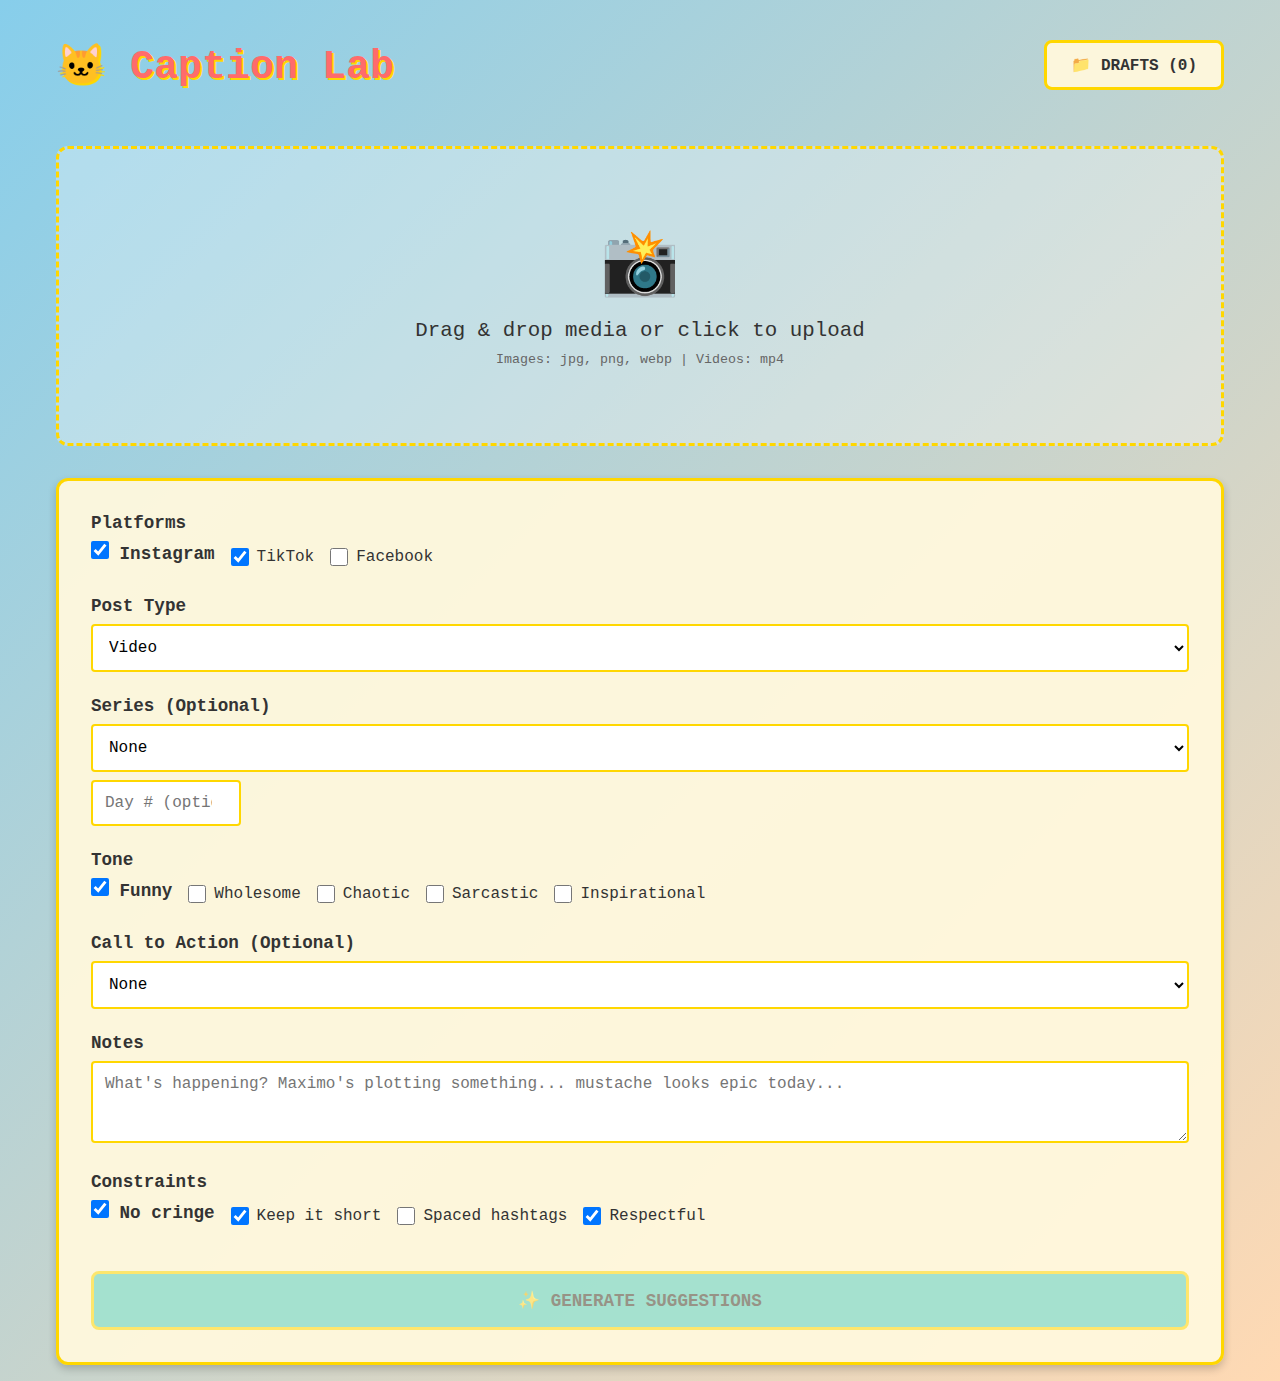
<file: Caption-Lab/index.html>
<!DOCTYPE html>
<html lang="en">
<head>
    <meta charset="UTF-8">
    <meta name="viewport" content="width=device-width, initial-scale=1.0">
    <title>Caption Lab - Maximo Content Studio</title>
    <link rel="stylesheet" href="css/style.css">
</head>
<body>
    <div id="app-container">
        <!-- Header -->
        <header id="app-header">
            <h1>🐱 Caption Lab</h1>
            <button id="drafts-btn" class="icon-btn">📁 Drafts (0)</button>
        </header>

        <!-- Upload Screen -->
        <div id="upload-screen" class="screen active">
            <div class="upload-zone">
                <div id="drop-area" class="drop-area">
                    <input type="file" id="file-input" accept="image/*,video/mp4" hidden>
                    <div class="drop-prompt">
                        <span class="icon">📸</span>
                        <p>Drag & drop media or click to upload</p>
                        <small>Images: jpg, png, webp | Videos: mp4</small>
                    </div>
                    <div id="media-preview" class="media-preview hidden">
                        <!-- Dynamic preview inserted here -->
                    </div>
                </div>
            </div>

            <!-- Context Form -->
            <div id="context-form" class="context-form">
                <div class="form-section">
                    <label>Platforms</label>
                    <div class="checkbox-group">
                        <label><input type="checkbox" name="platform" value="instagram" checked> Instagram</label>
                        <label><input type="checkbox" name="platform" value="tiktok" checked> TikTok</label>
                        <label><input type="checkbox" name="platform" value="facebook"> Facebook</label>
                    </div>
                </div>

                <div class="form-section">
                    <label>Post Type</label>
                    <select name="postType">
                        <option value="video">Video</option>
                        <option value="photo">Photo</option>
                        <option value="meme">Meme</option>
                    </select>
                </div>

                <div class="form-section">
                    <label>Series (Optional)</label>
                    <select name="series">
                        <option value="">None</option>
                        <option value="SteveHarveyMustache">Steve Harvey Mustache</option>
                        <option value="MrMonopoly">Mr. Monopoly</option>
                        <option value="PokerFace">Poker Face</option>
                        <option value="Other">Other</option>
                    </select>
                    <input type="number" name="seriesDay" placeholder="Day # (optional)" min="1">
                </div>

                <div class="form-section">
                    <label>Tone</label>
                    <div class="checkbox-group">
                        <label><input type="checkbox" name="tone" value="funny" checked> Funny</label>
                        <label><input type="checkbox" name="tone" value="wholesome"> Wholesome</label>
                        <label><input type="checkbox" name="tone" value="chaotic"> Chaotic</label>
                        <label><input type="checkbox" name="tone" value="sarcastic"> Sarcastic</label>
                        <label><input type="checkbox" name="tone" value="inspirational"> Inspirational</label>
                    </div>
                </div>

                <div class="form-section">
                    <label>Call to Action (Optional)</label>
                    <select name="cta">
                        <option value="">None</option>
                        <option value="comment">Comment</option>
                        <option value="follow">Follow</option>
                        <option value="rate">Rate</option>
                        <option value="share">Share</option>
                    </select>
                </div>

                <div class="form-section">
                    <label>Notes</label>
                    <textarea name="notes" placeholder="What's happening? Maximo's plotting something... mustache looks epic today..." rows="3"></textarea>
                </div>

                <div class="form-section">
                    <label>Constraints</label>
                    <div class="checkbox-group">
                        <label><input type="checkbox" name="constraint" value="noCringe" checked> No cringe</label>
                        <label><input type="checkbox" name="constraint" value="keepShort" checked> Keep it short</label>
                        <label><input type="checkbox" name="constraint" value="spacedHashtags"> Spaced hashtags</label>
                        <label><input type="checkbox" name="constraint" value="respectful" checked> Respectful</label>
                    </div>
                </div>

                <button id="generate-btn" class="primary-btn" disabled>✨ Generate Suggestions</button>
                <div id="loading-indicator" class="loading-indicator hidden">
                    <div class="spinner"></div>
                    <p>Generating epic content...</p>
                </div>
            </div>
        </div>

        <!-- Results Screen -->
        <div id="results-screen" class="screen">
            <div class="results-header">
                <button id="back-btn" class="secondary-btn">← Back</button>
                <button id="save-draft-btn" class="primary-btn">💾 Save Draft</button>
            </div>

            <!-- Tabs -->
            <div class="tabs">
                <button class="tab active" data-tab="onscreen">On-Screen Text</button>
                <button class="tab" data-tab="captions">Captions</button>
                <button class="tab" data-tab="hashtags">Hashtags</button>
                <button class="tab" data-tab="audio">Trending Audio</button>
            </div>

            <!-- Tab Content -->
            <div class="tab-content">
                <div id="onscreen-tab" class="tab-panel active">
                    <!-- Dynamically populated -->
                </div>
                <div id="captions-tab" class="tab-panel">
                    <!-- Dynamically populated -->
                </div>
                <div id="hashtags-tab" class="tab-panel">
                    <!-- Dynamically populated -->
                </div>
                <div id="audio-tab" class="tab-panel">
                    <!-- Dynamically populated -->
                </div>
            </div>
        </div>

        <!-- Drafts Panel (overlay) -->
        <div id="drafts-panel" class="panel hidden">
            <div class="panel-header">
                <h2>Saved Drafts</h2>
                <button class="close-btn">✕</button>
            </div>
            <div class="panel-content">
                <div id="drafts-list">
                    <!-- Dynamically populated -->
                </div>
            </div>
        </div>
    </div>

    <!-- Load scripts -->
    <script src="js/utils.js"></script>
    <script src="js/media-handler.js"></script>
    <script src="js/form-manager.js"></script>
    <script src="js/ai-agents.js"></script>
    <script src="js/results-manager.js"></script>
    <script src="js/draft-manager.js"></script>
    <script src="js/ui.js"></script>
    <script src="js/main.js"></script>
</body>
</html>
</file>
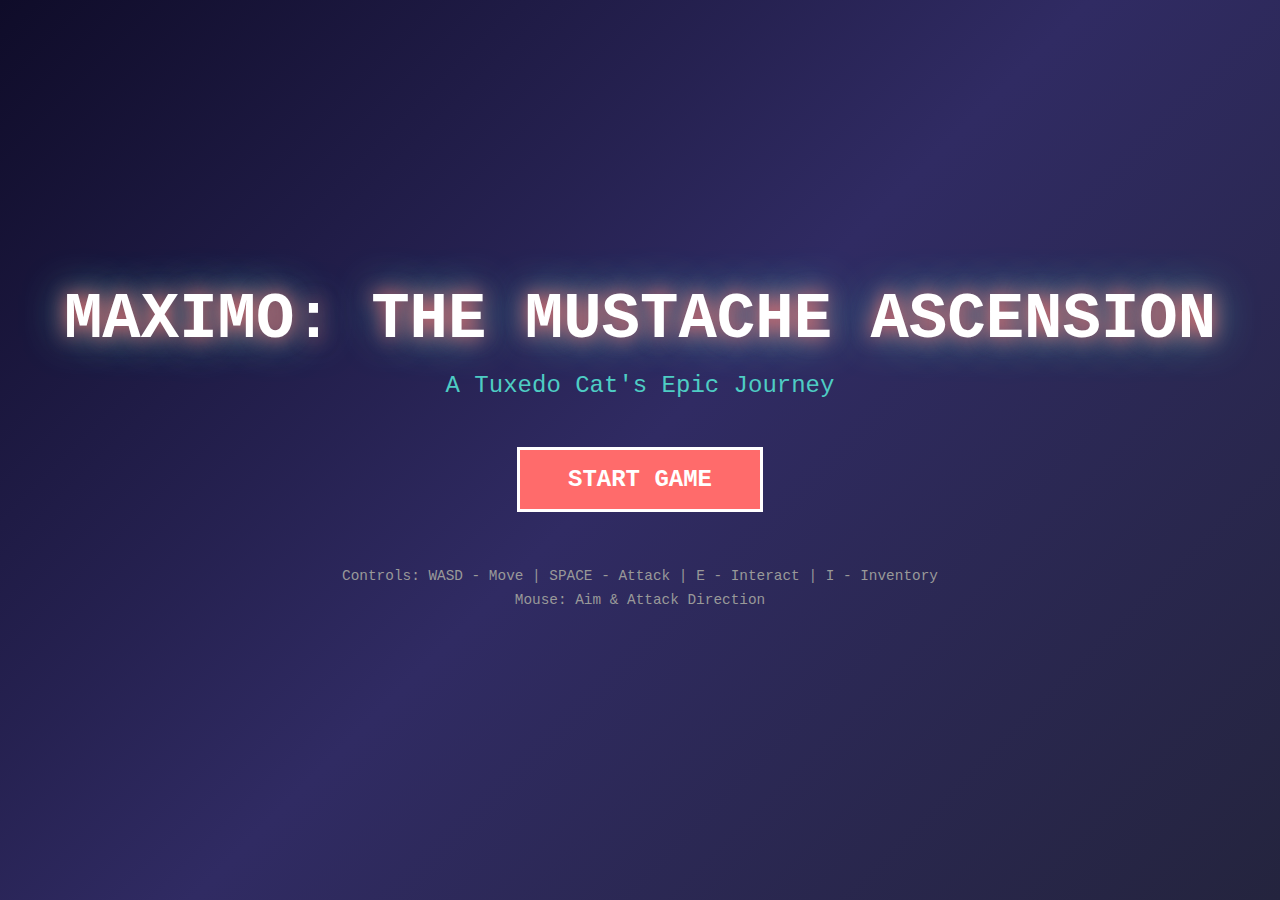
<file: Maximo-The-Mustache-Ascension/index.html>
<!DOCTYPE html>
<html lang="en">
<head>
    <meta charset="UTF-8">
    <meta name="viewport" content="width=device-width, initial-scale=1.0">
    <meta http-equiv="Content-Security-Policy" content="upgrade-insecure-requests">
    <title>Maximo: The Mustache Ascension</title>
    <link rel="stylesheet" href="css/style.css">
</head>
<body>
    <div id="game-container">
        <div id="title-screen" class="screen active">
            <h1>MAXIMO: THE MUSTACHE ASCENSION</h1>
            <p class="subtitle">A Tuxedo Cat's Epic Journey</p>
            <button id="start-btn" class="game-btn">START GAME</button>
            <div class="credits">
                <p>Controls: WASD - Move | SPACE - Attack | E - Interact | I - Inventory</p>
                <p>Mouse: Aim & Attack Direction</p>
            </div>
        </div>

        <div id="game-screen" class="screen">
            <canvas id="game-canvas"></canvas>

            <!-- HUD -->
            <div id="hud">
                <div class="hud-panel" id="stats-panel">
                    <h3>MAXIMO</h3>
                    <div class="stat-bar">
                        <label>HP:</label>
                        <div class="bar"><div id="health-bar" class="bar-fill hp"></div></div>
                        <span id="health-text">100/100</span>
                    </div>
                    <div class="stat-bar">
                        <label>XP:</label>
                        <div class="bar"><div id="xp-bar" class="bar-fill xp"></div></div>
                        <span id="xp-text">0/100</span>
                    </div>
                    <div class="stat-info">
                        <p>Level: <span id="level-display">1</span></p>
                        <p>Catnip: <span id="catnip-display">0</span></p>
                    </div>
                </div>

                <div class="hud-panel" id="skills-panel">
                    <h4>Skills</h4>
                    <p>Agility: <span id="agility-stat">0</span></p>
                    <p>Strength: <span id="strength-stat">0</span></p>
                    <p>Chaos: <span id="chaos-stat">0</span></p>
                    <button id="skills-btn" class="small-btn">Upgrade (K)</button>
                </div>

                <div class="hud-panel" id="combat-info">
                    <p id="enemy-counter">Enemies: 0</p>
                    <p id="boss-indicator" class="hidden">⚠️ BOSS NEARBY</p>
                </div>
            </div>

            <!-- Inventory Panel -->
            <div id="inventory-panel" class="panel hidden">
                <div class="panel-header">
                    <h2>Inventory</h2>
                    <button class="close-btn">✕</button>
                </div>
                <div class="panel-content">
                    <div id="inventory-grid"></div>
                    <div id="inventory-stats">
                        <h3>Equipment Bonus</h3>
                        <p>Attack: +<span id="bonus-attack">0</span></p>
                        <p>Defense: +<span id="bonus-defense">0</span></p>
                    </div>
                </div>
            </div>

            <!-- Skill Tree Panel -->
            <div id="skill-panel" class="panel hidden">
                <div class="panel-header">
                    <h2>Skill Tree</h2>
                    <button class="close-btn">✕</button>
                </div>
                <div class="panel-content">
                    <p>Skill Points: <span id="skill-points">0</span></p>
                    <div class="skill-trees">
                        <div class="skill-tree">
                            <h3>⚡ Agility</h3>
                            <button class="skill-upgrade" data-skill="agility">Speed Boost</button>
                            <button class="skill-upgrade" data-skill="agility">Dodge Mastery</button>
                        </div>
                        <div class="skill-tree">
                            <h3>💪 Strength</h3>
                            <button class="skill-upgrade" data-skill="strength">Claw Strike</button>
                            <button class="skill-upgrade" data-skill="strength">Iron Fur</button>
                        </div>
                        <div class="skill-tree">
                            <h3>🌀 Chaos</h3>
                            <button class="skill-upgrade" data-skill="chaos">Catnip Frenzy</button>
                            <button class="skill-upgrade" data-skill="chaos">Nine Lives</button>
                        </div>
                    </div>
                </div>
            </div>

            <!-- Game Over Screen -->
            <div id="gameover-screen" class="overlay hidden">
                <h2>YOU DIED</h2>
                <p>The mustache lives on...</p>
                <button id="respawn-btn" class="game-btn">RESPAWN</button>
            </div>

            <!-- Boss Defeated Screen -->
            <div id="victory-screen" class="overlay hidden">
                <h2>BOSS DEFEATED!</h2>
                <p id="victory-message"></p>
                <button id="continue-btn" class="game-btn">CONTINUE</button>
            </div>
        </div>
    </div>

    <!-- Load game modules -->
    <script src="js/utils.js"></script>
    <script src="js/entities.js"></script>
    <script src="js/combat.js"></script>
    <script src="js/progression.js"></script>
    <script src="js/ui.js"></script>
    <script src="js/world.js"></script>
    <script src="js/game.js"></script>
    <script src="js/main.js"></script>
</body>
</html>
</file>
<file: Maximo-The-Mustache-Ascension/css/style.css>
* {
    margin: 0;
    padding: 0;
    box-sizing: border-box;
}

body {
    font-family: 'Courier New', monospace;
    background: linear-gradient(135deg, #1a1a2e 0%, #16213e 100%);
    color: #fff;
    overflow: hidden;
}

#game-container {
    width: 100vw;
    height: 100vh;
    display: flex;
    justify-content: center;
    align-items: center;
    position: relative;
}

/* Screens */
.screen {
    display: none;
    width: 100%;
    height: 100%;
}

.screen.active {
    display: flex;
    flex-direction: column;
    justify-content: center;
    align-items: center;
}

/* Title Screen */
#title-screen {
    background: linear-gradient(135deg, #0f0c29, #302b63, #24243e);
    text-align: center;
}

#title-screen h1 {
    font-size: 4rem;
    margin-bottom: 1rem;
    text-shadow: 0 0 20px #ff6b6b, 0 0 40px #4ecdc4;
    animation: glow 2s ease-in-out infinite alternate;
}

@keyframes glow {
    from { text-shadow: 0 0 20px #ff6b6b, 0 0 40px #4ecdc4; }
    to { text-shadow: 0 0 30px #ff6b6b, 0 0 60px #4ecdc4; }
}

.subtitle {
    font-size: 1.5rem;
    margin-bottom: 3rem;
    color: #4ecdc4;
}

.credits {
    margin-top: 3rem;
    font-size: 0.9rem;
    color: #999;
}

.credits p {
    margin: 0.5rem 0;
}

/* Buttons */
.game-btn {
    padding: 1rem 3rem;
    font-size: 1.5rem;
    font-family: 'Courier New', monospace;
    background: #ff6b6b;
    color: #fff;
    border: 3px solid #fff;
    cursor: pointer;
    transition: all 0.3s;
    text-transform: uppercase;
    font-weight: bold;
}

.game-btn:hover {
    background: #fff;
    color: #ff6b6b;
    transform: scale(1.1);
}

.small-btn {
    padding: 0.3rem 0.8rem;
    font-size: 0.8rem;
    font-family: 'Courier New', monospace;
    background: #4ecdc4;
    color: #fff;
    border: 2px solid #fff;
    cursor: pointer;
    transition: all 0.2s;
}

.small-btn:hover {
    background: #fff;
    color: #4ecdc4;
}

/* Game Screen */
#game-screen {
    position: relative;
    background: #000;
}

#game-canvas {
    display: block;
    background: #1a1a1a;
}

/* HUD */
#hud {
    position: absolute;
    top: 0;
    left: 0;
    width: 100%;
    padding: 1rem;
    display: flex;
    justify-content: space-between;
    pointer-events: none;
}

.hud-panel {
    background: rgba(0, 0, 0, 0.8);
    border: 2px solid #4ecdc4;
    padding: 1rem;
    border-radius: 8px;
    pointer-events: all;
}

.hud-panel h3 {
    color: #ff6b6b;
    margin-bottom: 0.5rem;
    font-size: 1.2rem;
}

.hud-panel h4 {
    color: #4ecdc4;
    margin-bottom: 0.5rem;
}

.stat-bar {
    display: flex;
    align-items: center;
    margin: 0.5rem 0;
    gap: 0.5rem;
}

.stat-bar label {
    min-width: 30px;
    font-weight: bold;
}

.bar {
    width: 200px;
    height: 20px;
    background: #333;
    border: 2px solid #666;
    border-radius: 4px;
    overflow: hidden;
}

.bar-fill {
    height: 100%;
    transition: width 0.3s;
}

.bar-fill.hp {
    background: linear-gradient(90deg, #ff6b6b, #ff8e53);
}

.bar-fill.xp {
    background: linear-gradient(90deg, #4ecdc4, #44a8e8);
}

.stat-info p {
    margin: 0.3rem 0;
    font-size: 0.9rem;
}

#combat-info {
    text-align: right;
}

#boss-indicator {
    color: #ff6b6b;
    font-weight: bold;
    animation: pulse 1s infinite;
}

@keyframes pulse {
    0%, 100% { opacity: 1; }
    50% { opacity: 0.5; }
}

/* Panels */
.panel {
    position: absolute;
    top: 50%;
    left: 50%;
    transform: translate(-50%, -50%);
    width: 600px;
    max-height: 80vh;
    background: rgba(0, 0, 0, 0.95);
    border: 3px solid #4ecdc4;
    border-radius: 10px;
    overflow: hidden;
    z-index: 100;
}

.panel-header {
    background: #4ecdc4;
    color: #000;
    padding: 1rem;
    display: flex;
    justify-content: space-between;
    align-items: center;
}

.close-btn {
    background: transparent;
    border: none;
    font-size: 1.5rem;
    cursor: pointer;
    color: #000;
    font-weight: bold;
}

.close-btn:hover {
    color: #ff6b6b;
}

.panel-content {
    padding: 1.5rem;
    overflow-y: auto;
    max-height: calc(80vh - 80px);
}

#inventory-grid {
    display: grid;
    grid-template-columns: repeat(5, 1fr);
    gap: 0.5rem;
    margin-bottom: 1rem;
}

.inventory-slot {
    width: 80px;
    height: 80px;
    background: #222;
    border: 2px solid #444;
    border-radius: 4px;
    display: flex;
    align-items: center;
    justify-content: center;
    cursor: pointer;
    transition: all 0.2s;
}

.inventory-slot:hover {
    border-color: #4ecdc4;
    transform: scale(1.05);
}

.skill-trees {
    display: grid;
    grid-template-columns: repeat(3, 1fr);
    gap: 1rem;
}

.skill-tree {
    background: rgba(255, 255, 255, 0.05);
    padding: 1rem;
    border-radius: 8px;
    text-align: center;
}

.skill-upgrade {
    display: block;
    width: 100%;
    margin: 0.5rem 0;
    padding: 0.8rem;
    background: #333;
    color: #fff;
    border: 2px solid #666;
    cursor: pointer;
    transition: all 0.3s;
    font-family: 'Courier New', monospace;
}

.skill-upgrade:hover {
    background: #4ecdc4;
    border-color: #4ecdc4;
    color: #000;
}

.skill-upgrade.unlocked {
    background: #4ecdc4;
    color: #000;
    border-color: #4ecdc4;
}

/* Overlays */
.overlay {
    position: absolute;
    top: 0;
    left: 0;
    width: 100%;
    height: 100%;
    background: rgba(0, 0, 0, 0.9);
    display: flex;
    flex-direction: column;
    justify-content: center;
    align-items: center;
    z-index: 200;
}

.overlay h2 {
    font-size: 3rem;
    color: #ff6b6b;
    margin-bottom: 1rem;
    text-shadow: 0 0 20px #ff6b6b;
}

.overlay p {
    font-size: 1.2rem;
    margin-bottom: 2rem;
    color: #4ecdc4;
}

/* Utility Classes */
.hidden {
    display: none !important;
}

/* Responsive */
@media (max-width: 768px) {
    #title-screen h1 {
        font-size: 2rem;
    }

    .panel {
        width: 90%;
    }

    #hud {
        flex-direction: column;
        gap: 0.5rem;
    }

    .bar {
        width: 150px;
    }
}
</file>
<file: Caption-Lab/css/style.css>
/* ===== BASE RESET (from Maximo) ===== */
* {
    margin: 0;
    padding: 0;
    box-sizing: border-box;
}

:root {
    /* Primary Colors - Cat/Maximo themed */
    --primary: #FF6B6B;
    --primary-light: #FF8E53;
    --secondary: #4ecdc4;
    --accent: #FFD700;

    /* Backgrounds */
    --bg-gradient: linear-gradient(135deg, #87CEEB 0%, #FFD9B3 100%);
    --card-bg: rgba(255, 248, 220, 0.95);
    --panel-bg: rgba(0, 0, 0, 0.95);

    /* Text */
    --text-dark: #333;
    --text-light: #fff;

    /* Borders */
    --border-color: #FFD700;
}

body {
    font-family: 'Courier New', monospace;
    background: var(--bg-gradient);
    color: var(--text-dark);
    min-height: 100vh;
}

/* ===== LAYOUT ===== */
#app-container {
    max-width: 1200px;
    margin: 0 auto;
    padding: 1rem;
}

#app-header {
    display: flex;
    justify-content: space-between;
    align-items: center;
    padding: 1.5rem 0;
    margin-bottom: 2rem;
}

#app-header h1 {
    font-size: 2.5rem;
    color: var(--primary);
    text-shadow: 2px 2px 0 var(--accent);
}

/* ===== SCREEN MANAGEMENT (from Maximo) ===== */
.screen {
    display: none;
}

.screen.active {
    display: block;
}

/* ===== HIDDEN UTILITY (from Maximo) ===== */
.hidden {
    display: none !important;
}

/* ===== BUTTONS ===== */
.primary-btn, .secondary-btn, .icon-btn {
    padding: 1rem 2rem;
    font-size: 1.1rem;
    font-family: 'Courier New', monospace;
    border: 3px solid var(--border-color);
    cursor: pointer;
    transition: all 0.3s;
    text-transform: uppercase;
    font-weight: bold;
    border-radius: 8px;
}

.primary-btn {
    background: var(--secondary);
    color: var(--text-dark);
}

.primary-btn:hover:not(:disabled) {
    background: var(--primary);
    color: var(--text-light);
    transform: scale(1.05);
}

.primary-btn:disabled {
    opacity: 0.5;
    cursor: not-allowed;
}

.secondary-btn {
    background: transparent;
    color: var(--text-dark);
    border-color: var(--text-dark);
}

.secondary-btn:hover {
    background: var(--text-dark);
    color: var(--text-light);
}

.icon-btn {
    padding: 0.75rem 1.5rem;
    font-size: 1rem;
    background: var(--card-bg);
    color: var(--text-dark);
}

.icon-btn:hover {
    background: var(--accent);
}

.copy-btn {
    padding: 0.5rem 1rem;
    font-size: 0.9rem;
    background: var(--secondary);
    color: var(--text-dark);
    border: 2px solid var(--border-color);
    border-radius: 4px;
    cursor: pointer;
    transition: all 0.2s;
    font-family: 'Courier New', monospace;
    font-weight: bold;
}

.copy-btn:hover {
    background: var(--primary);
    color: var(--text-light);
}

.copy-btn.copied {
    background: #4CAF50;
    color: var(--text-light);
    pointer-events: none;
}

/* ===== UPLOAD ZONE ===== */
.upload-zone {
    margin-bottom: 2rem;
}

.drop-area {
    border: 3px dashed var(--border-color);
    border-radius: 12px;
    padding: 3rem;
    text-align: center;
    background: rgba(255, 255, 255, 0.3);
    transition: all 0.3s;
    cursor: pointer;
    min-height: 300px;
    display: flex;
    align-items: center;
    justify-content: center;
}

.drop-area:hover {
    border-color: var(--secondary);
    background: rgba(78, 205, 196, 0.1);
}

.drop-area.dragover {
    border-color: var(--secondary);
    background: rgba(78, 205, 196, 0.2);
    transform: scale(1.02);
}

.drop-prompt {
    text-align: center;
}

.drop-prompt .icon {
    font-size: 4rem;
    display: block;
    margin-bottom: 1rem;
}

.drop-prompt p {
    font-size: 1.3rem;
    margin-bottom: 0.5rem;
    color: var(--text-dark);
}

.drop-prompt small {
    color: #666;
}

.media-preview {
    max-width: 100%;
    max-height: 400px;
    overflow: hidden;
}

.media-preview img,
.media-preview video {
    max-width: 100%;
    max-height: 400px;
    border-radius: 8px;
    box-shadow: 0 4px 8px rgba(0, 0, 0, 0.3);
}

/* ===== CONTEXT FORM ===== */
.context-form {
    background: var(--card-bg);
    padding: 2rem;
    border-radius: 12px;
    border: 3px solid var(--border-color);
    box-shadow: 0 4px 8px rgba(0, 0, 0, 0.2);
}

.form-section {
    margin-bottom: 1.5rem;
}

.form-section label:first-child {
    display: block;
    font-weight: bold;
    margin-bottom: 0.5rem;
    color: var(--text-dark);
    font-size: 1.1rem;
}

.checkbox-group {
    display: flex;
    flex-wrap: wrap;
    gap: 1rem;
}

.checkbox-group label {
    display: flex;
    align-items: center;
    gap: 0.5rem;
    cursor: pointer;
}

.checkbox-group input[type="checkbox"] {
    width: 18px;
    height: 18px;
    cursor: pointer;
}

select, input[type="number"], textarea {
    width: 100%;
    padding: 0.75rem;
    font-family: 'Courier New', monospace;
    font-size: 1rem;
    border: 2px solid var(--border-color);
    border-radius: 4px;
    background: white;
}

textarea {
    resize: vertical;
    min-height: 80px;
}

input[type="number"] {
    width: 150px;
    margin-top: 0.5rem;
}

.primary-btn {
    width: 100%;
    margin-top: 1rem;
}

/* ===== LOADING INDICATOR ===== */
.loading-indicator {
    text-align: center;
    padding: 2rem;
}

.spinner {
    width: 50px;
    height: 50px;
    border: 4px solid rgba(255, 215, 0, 0.3);
    border-top-color: var(--accent);
    border-radius: 50%;
    animation: spin 1s linear infinite;
    margin: 0 auto 1rem;
}

@keyframes spin {
    to { transform: rotate(360deg); }
}

.loading-indicator p {
    font-size: 1.2rem;
    color: var(--text-dark);
}

/* ===== RESULTS SCREEN ===== */
#results-screen {
    padding-top: 1rem;
}

.results-header {
    display: flex;
    justify-content: space-between;
    margin-bottom: 2rem;
}

/* ===== TABS ===== */
.tabs {
    display: flex;
    gap: 0.5rem;
    border-bottom: 3px solid var(--border-color);
    margin-bottom: 2rem;
    overflow-x: auto;
}

.tab {
    padding: 1rem 2rem;
    background: transparent;
    border: none;
    border-bottom: 3px solid transparent;
    cursor: pointer;
    transition: all 0.3s;
    font-family: 'Courier New', monospace;
    font-size: 1rem;
    font-weight: bold;
    white-space: nowrap;
}

.tab:hover {
    background: rgba(78, 205, 196, 0.1);
}

.tab.active {
    background: var(--secondary);
    color: var(--text-dark);
    border-bottom-color: var(--primary);
}

.tab-panel {
    display: none;
}

.tab-panel.active {
    display: block;
}

/* ===== SUGGESTION CARDS ===== */
.suggestion-card {
    background: var(--card-bg);
    border: 3px solid var(--border-color);
    border-radius: 8px;
    padding: 1.5rem;
    margin-bottom: 1rem;
    position: relative;
    transition: all 0.2s;
}

.suggestion-card:hover {
    transform: translateY(-2px);
    box-shadow: 0 6px 12px rgba(0, 0, 0, 0.2);
}

.suggestion-card .copy-btn {
    position: absolute;
    top: 1rem;
    right: 1rem;
}

.suggestion-content {
    padding-right: 120px;
}

.suggestion-text {
    font-size: 1.1rem;
    line-height: 1.6;
    color: var(--text-dark);
    margin-bottom: 1rem;
    white-space: pre-wrap;
}

.suggestion-meta {
    display: flex;
    gap: 0.5rem;
    flex-wrap: wrap;
}

.badge {
    display: inline-block;
    padding: 0.25rem 0.75rem;
    background: var(--accent);
    color: var(--text-dark);
    border-radius: 4px;
    font-size: 0.85rem;
    font-weight: bold;
}

.style-hint {
    font-size: 0.85rem;
    color: #666;
    font-style: italic;
}

/* ===== CAPTION CARDS ===== */
.caption-card .suggestion-text {
    font-size: 1rem;
}

/* ===== HASHTAG CARDS ===== */
.hashtag-card h3 {
    margin-bottom: 1rem;
    color: var(--primary);
}

.hashtag-list {
    display: flex;
    flex-wrap: wrap;
    gap: 0.5rem;
}

.hashtag {
    display: inline-block;
    padding: 0.5rem 1rem;
    background: rgba(78, 205, 196, 0.2);
    border: 2px solid var(--secondary);
    border-radius: 4px;
    font-weight: bold;
    color: var(--text-dark);
}

/* ===== AUDIO CARDS ===== */
.audio-card h3 {
    margin-bottom: 0.5rem;
    color: var(--primary);
}

.audio-card .artist {
    font-size: 0.9rem;
    color: #666;
    margin-bottom: 0.75rem;
}

.audio-card .rationale {
    font-size: 0.95rem;
    margin-bottom: 1rem;
    line-height: 1.5;
}

/* ===== DRAFTS PANEL (from Maximo) ===== */
.panel {
    position: fixed;
    top: 50%;
    left: 50%;
    transform: translate(-50%, -50%);
    width: 90%;
    max-width: 600px;
    max-height: 80vh;
    background: var(--panel-bg);
    border: 3px solid var(--border-color);
    border-radius: 12px;
    z-index: 1000;
    box-shadow: 0 8px 24px rgba(0, 0, 0, 0.5);
}

.panel-header {
    display: flex;
    justify-content: space-between;
    align-items: center;
    padding: 1.5rem;
    background: var(--primary);
    border-radius: 8px 8px 0 0;
}

.panel-header h2 {
    color: var(--text-light);
    font-size: 1.5rem;
}

.close-btn {
    background: transparent;
    border: 2px solid var(--text-light);
    color: var(--text-light);
    font-size: 1.5rem;
    width: 40px;
    height: 40px;
    border-radius: 50%;
    cursor: pointer;
    transition: all 0.3s;
}

.close-btn:hover {
    background: var(--text-light);
    color: var(--primary);
    transform: rotate(90deg);
}

.panel-content {
    padding: 1.5rem;
    overflow-y: auto;
    max-height: calc(80vh - 100px);
    color: var(--text-light);
}

/* ===== DRAFT ITEMS ===== */
.draft-item {
    background: rgba(255, 255, 255, 0.1);
    border: 2px solid var(--border-color);
    border-radius: 8px;
    padding: 1.5rem;
    margin-bottom: 1rem;
    transition: all 0.2s;
}

.draft-item:hover {
    background: rgba(255, 255, 255, 0.15);
}

.draft-header {
    display: flex;
    justify-content: space-between;
    align-items: center;
    margin-bottom: 0.5rem;
}

.draft-header h3 {
    color: var(--accent);
    font-size: 1.1rem;
}

.delete-btn {
    background: transparent;
    border: 2px solid #ff6b6b;
    color: #ff6b6b;
    padding: 0.25rem 0.75rem;
    border-radius: 4px;
    cursor: pointer;
    transition: all 0.2s;
    font-size: 1.2rem;
}

.delete-btn:hover {
    background: #ff6b6b;
    color: white;
}

.draft-meta {
    font-size: 0.85rem;
    color: #aaa;
    margin-bottom: 0.75rem;
}

.draft-preview {
    font-size: 0.9rem;
    color: #ddd;
    margin-bottom: 1rem;
    line-height: 1.5;
}

.load-btn {
    padding: 0.75rem 1.5rem;
    background: var(--secondary);
    color: var(--text-dark);
    border: 2px solid var(--border-color);
    border-radius: 4px;
    cursor: pointer;
    font-family: 'Courier New', monospace;
    font-weight: bold;
    transition: all 0.2s;
}

.load-btn:hover {
    background: var(--primary);
    color: var(--text-light);
}

.empty-state {
    text-align: center;
    padding: 3rem;
    color: #aaa;
    font-size: 1.1rem;
}

/* ===== RESPONSIVE DESIGN ===== */
@media (max-width: 768px) {
    #app-header h1 {
        font-size: 1.8rem;
    }

    .icon-btn {
        padding: 0.5rem 1rem;
        font-size: 0.9rem;
    }

    .drop-area {
        padding: 2rem 1rem;
        min-height: 200px;
    }

    .drop-prompt .icon {
        font-size: 3rem;
    }

    .drop-prompt p {
        font-size: 1.1rem;
    }

    .context-form {
        padding: 1.5rem;
    }

    .checkbox-group {
        flex-direction: column;
        gap: 0.75rem;
    }

    .results-header {
        flex-direction: column;
        gap: 1rem;
    }

    .tabs {
        overflow-x: auto;
        -webkit-overflow-scrolling: touch;
    }

    .tab {
        padding: 0.75rem 1.5rem;
        font-size: 0.9rem;
    }

    .suggestion-card {
        padding: 1rem;
    }

    .suggestion-content {
        padding-right: 0;
        margin-bottom: 3rem;
    }

    .suggestion-card .copy-btn {
        position: static;
        display: block;
        width: 100%;
        margin-top: 1rem;
    }

    .panel {
        width: 95%;
        max-height: 90vh;
    }
}
</file>
